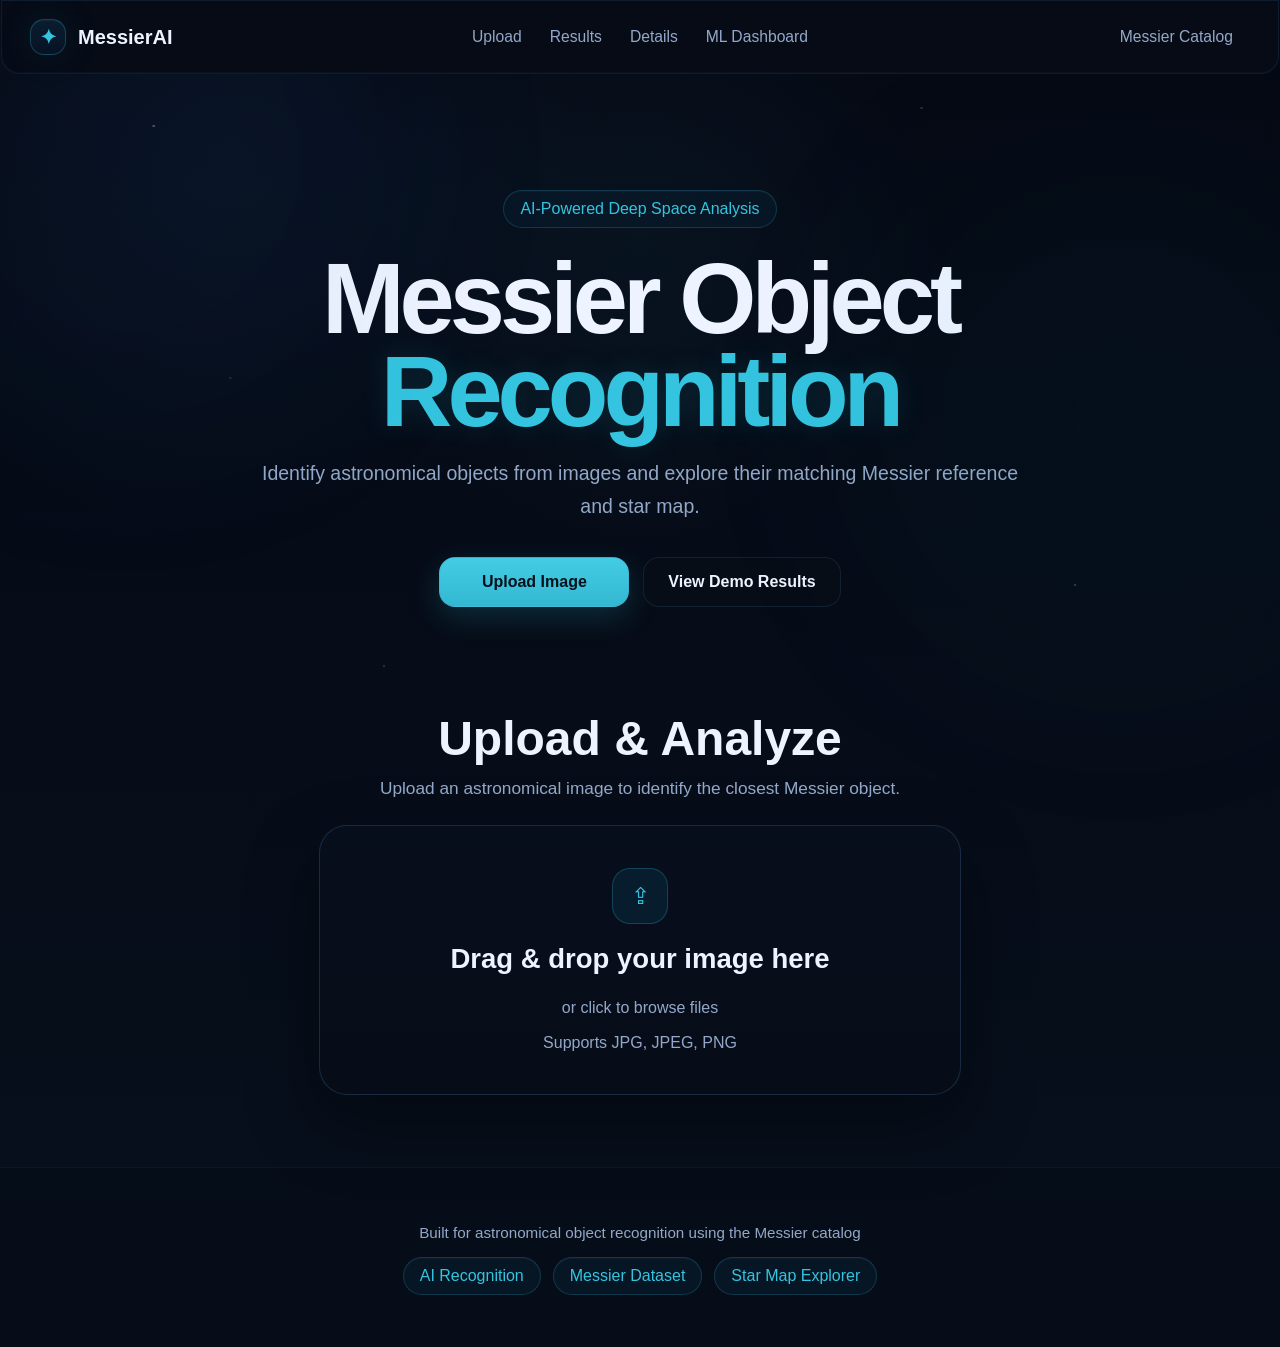
<file: web/index.html>
<!DOCTYPE html>
<html lang="en">
  <head>
    <meta charset="UTF-8" />
    <meta name="viewport" content="width=device-width, initial-scale=1.0" />
    <title>MessierAI | Object Recognition</title>
    <link rel="stylesheet" href="/web/styles.css" />
  </head>
  <body>
    <div class="page-shell">
      <div class="ambient ambient-one"></div>
      <div class="ambient ambient-two"></div>
      <div class="stars"></div>

      <header class="topbar">
        <div class="brand">
          <div class="brand-mark">✦</div>
          <span>MessierAI</span>
        </div>

        <nav class="nav-links">
          <a href="#upload">Upload</a>
          <a href="#results">Results</a>
          <a href="#details">Details</a>
          <a href="/dashboard">ML Dashboard</a>
        </nav>

        <a class="catalog-chip catalog-chip-link" href="/catalog">Messier Catalog</a>
      </header>

      <main>
        <section class="hero">
          <div class="hero-badge">AI-Powered Deep Space Analysis</div>
          <h1>
            Messier Object
            <span>Recognition</span>
          </h1>
          <p>
            Identify astronomical objects from images and explore their matching
            Messier reference and star map.
          </p>

          <div class="hero-actions">
            <label class="primary-button">
              <input id="fileInput" type="file" accept=".jpg,.jpeg,.png,.bmp" hidden />
              Upload Image
            </label>
            <button id="demoButton" class="secondary-button" type="button">
              View Demo Results
            </button>
          </div>
        </section>

        <section id="upload" class="upload-section">
          <div class="section-heading">
            <h2>Upload &amp; Analyze</h2>
            <p>Upload an astronomical image to identify the closest Messier object.</p>
          </div>

          <label id="dropzone" class="upload-card">
            <input id="dropInput" type="file" accept=".jpg,.jpeg,.png,.bmp" hidden />
            <div class="upload-icon">⇪</div>
            <h3>Drag &amp; drop your image here</h3>
            <p>or click to browse files</p>
            <span>Supports JPG, JPEG, PNG</span>
          </label>
        </section>

        <section id="loadingState" class="loading-state hidden">
          <div class="section-heading">
            <h2>Analyzing image...</h2>
            <p>Running Messier recognition and fetching the matching sky map.</p>
          </div>

          <div class="skeleton-grid">
            <div class="skeleton-card tall"></div>
            <div class="skeleton-card"></div>
            <div class="skeleton-card wide"></div>
            <div class="skeleton-card wide"></div>
          </div>
        </section>

        <section id="errorState" class="error-state hidden">
          <article class="glass-card error-card">
            <div class="card-head">
              <span class="eyebrow">Prediction Error</span>
              <h3>We couldn't analyze that image</h3>
              <p id="errorMessage">
                Please try another astronomical image and run the recognition again.
              </p>
            </div>
            <button id="retryButton" class="secondary-button" type="button">Try Again</button>
          </article>
        </section>

        <section id="results" class="results-section hidden">
          <div class="results-grid">
            <article class="glass-card image-card">
              <div class="card-head">
                <span class="eyebrow">Input Image</span>
                <h3>Your Uploaded Frame</h3>
              </div>
              <div class="image-frame">
                <img id="uploadedPreview" src="../Dataset/Galaxy/M31.jpg" alt="Uploaded object preview" />
              </div>
            </article>

            <article class="glass-card summary-card">
              <div class="card-head">
                <span class="eyebrow">Prediction Summary</span>
                <h3 id="predictedTitle">M31 (Andromeda Galaxy)</h3>
              </div>

              <div class="summary-shell">
                <div class="confidence-panel">
                  <div class="confidence-ring">
                    <div class="confidence-core">
                      <strong id="confidenceValue">100%</strong>
                      <span>Confidence</span>
                    </div>
                  </div>
                </div>

                <div class="summary-meta">
                  <div class="meta-row meta-box">
                    <span>Messier ID</span>
                    <strong id="messierId">M31</strong>
                  </div>
                  <div class="meta-row meta-box">
                    <span>Category</span>
                    <strong id="categoryValue">Galaxy</strong>
                  </div>
                  <div class="meta-row meta-box meta-status">
                    <span>Status</span>
                    <strong class="status-pill" id="confidenceLabel">Very High</strong>
                  </div>
                </div>
              </div>

              <p id="descriptionText" class="summary-description">
                A massive system of stars, gas, dust, and dark matter held together by gravity.
              </p>
            </article>
          </div>

          <article class="glass-card info-card">
            <div class="card-head">
              <span class="eyebrow">Stellar Info</span>
              <div class="stellar-header">
  <h3 id="stellarInfoTitle">M31 | Andromeda Galaxy</h3>
  <span class="gemini-badge">Powered by Gemini</span>
</div>

<p class="stellar-subtext">
  A quick reference summary for the predicted Messier object.
</p>
            </div>
            <div class="details-grid">
              <div class="detail-item">
                <span>Name</span>
                <strong id="stellarInfoName">Andromeda Galaxy</strong>
              </div>
              <div class="detail-item">
                <span>Constellation</span>
                <strong id="stellarInfoConstellation">Andromeda</strong>
              </div>
              <div class="detail-item">
                <span>Distance from Earth (Light Years)</span>
                <strong id="stellarInfoDistance">2.54 million ly</strong>
              </div>
              <div class="detail-item">
                <span>Diameter (Light Years)</span>
                <strong id="stellarInfoDiameter">220,000 ly</strong>
              </div>
              <div class="detail-item">
                <span>Year of Discovery</span>
                <strong id="stellarInfoDiscovery">964</strong>
              </div>
            </div>
          </article>
          <br>
          <div class="dual-grid">
            <article class="glass-card visual-card">
              <div class="card-head">
                <span class="eyebrow">Reference Image</span>
                <h3>Dataset Match</h3>
                <p>Dataset reference for the predicted Messier object.</p>
              </div>
              <div class="image-frame medium">
                <img id="referencePreview" src="../Dataset/Galaxy/M31.jpg" alt="Reference Messier object" />
              </div>
            </article>

            <article class="glass-card visual-card featured-card">
              <div class="card-head">
                <span class="eyebrow">Star Map</span>
                <h3>Matching Sky Map</h3>
                <p>Sky map associated with the predicted object.</p>
              </div>
              <div class="image-frame medium">
                <img id="starMapPreview" src="../Map_Dataset/Galaxy/M31.jpg" alt="Matching star map" />
              </div>
            </article>
          </div>

          <article class="glass-card matches-card">
            <div class="card-head">
              <span class="eyebrow">Top Matches</span>
              <h3>Closest Messier Candidates</h3>
            </div>

            <div id="matchesGrid" class="matches-grid"></div>
          </article>
          <br>
          <article id="details" class="glass-card details-card">
            <div class="card-head">
              <span class="eyebrow">Scientific Details</span>
              <h3>Recognition Report</h3>
            </div>

            <div class="details-grid">
              <div class="detail-item">
                <span>Object Name</span>
                <strong id="detailObjectName">M31 (Andromeda Galaxy)</strong>
              </div>
              <div class="detail-item">
                <span>Messier ID</span>
                <strong id="detailMessierId">M31</strong>
              </div>
              <div class="detail-item">
                <span>Category</span>
                <strong id="detailCategory">Galaxy</strong>
              </div>
              <div class="detail-item">
                <span>Recognition Confidence</span>
                <strong id="detailConfidence">100.0%</strong>
              </div>
              <div class="detail-item">
                <span>Reference Image Available</span>
                <strong>Yes</strong>
              </div>
              <div class="detail-item">
                <span>Star Map Available</span>
                <strong>Yes</strong>
              </div>
            </div>
          </article>

        </section>
      </main>

      <footer class="footer">
        <p>Built for astronomical object recognition using the Messier catalog</p>
        <div class="footer-tags">
          <span>AI Recognition</span>
          <span>Messier Dataset</span>
          <span>Star Map Explorer</span>
        </div>
      </footer>
    </div>

    <script src="/web/app.js"></script>
  </body>
</html>
</file>
<file: web/styles.css>
:root {
  --bg: #050a14;
  --bg-deep: #070e1c;
  --panel: rgba(8, 15, 28, 0.92);
  --panel-soft: rgba(10, 18, 34, 0.88);
  --panel-inner: rgba(12, 22, 39, 0.96);
  --border: rgba(67, 120, 173, 0.28);
  --border-soft: rgba(67, 120, 173, 0.16);
  --text: #edf3ff;
  --muted: #93a8c9;
  --accent: #34c4df;
  --accent-strong: #49d5f0;
  --accent-soft: rgba(52, 196, 223, 0.12);
  --shadow: 0 28px 70px rgba(0, 0, 0, 0.42);
  --glow: 0 0 40px rgba(52, 196, 223, 0.1);
  --radius: 28px;
  --radius-md: 22px;
  --radius-sm: 16px;
}

* {
  box-sizing: border-box;
}

html {
  scroll-behavior: smooth;
}

body {
  margin: 0;
  min-height: 100vh;
  color: var(--text);
  font-family: "Segoe UI", "Inter", "Helvetica Neue", Arial, sans-serif;
  background:
    radial-gradient(circle at 50% 18%, rgba(24, 78, 108, 0.13), transparent 24%),
    radial-gradient(circle at 18% 12%, rgba(24, 56, 104, 0.18), transparent 24%),
    linear-gradient(180deg, #050913 0%, #07101d 100%);
}

img {
  display: block;
  width: 100%;
  height: 100%;
  object-fit: cover;
}

.page-shell {
  position: relative;
  min-height: 100vh;
  overflow: hidden;
}

.ambient,
.stars {
  pointer-events: none;
  position: fixed;
}

.ambient {
  width: 36rem;
  height: 36rem;
  border-radius: 999px;
  filter: blur(110px);
  opacity: 0.16;
}

.ambient-one {
  top: -8rem;
  left: -10rem;
  background: rgba(33, 84, 143, 0.28);
}

.ambient-two {
  top: 8rem;
  right: -8rem;
  background: rgba(25, 132, 157, 0.24);
}

.stars {
  inset: 0;
  opacity: 0.35;
  background-image:
    radial-gradient(circle at 12% 14%, rgba(255, 255, 255, 0.76) 0 1px, transparent 1.5px),
    radial-gradient(circle at 72% 12%, rgba(255, 255, 255, 0.44) 0 1px, transparent 1.5px),
    radial-gradient(circle at 18% 42%, rgba(255, 255, 255, 0.3) 0 1px, transparent 1.5px),
    radial-gradient(circle at 84% 65%, rgba(255, 255, 255, 0.46) 0 1px, transparent 1.5px),
    radial-gradient(circle at 30% 74%, rgba(255, 255, 255, 0.38) 0 1px, transparent 1.5px);
}

.hero,
.upload-section,
.loading-state,
.error-state,
.results-section {
  width: min(1240px, calc(100% - 32px));
  margin: 0 auto;
}

.topbar {
  position: sticky;
  top: 0;
  z-index: 20;
  width: calc(100% - 2px);
  margin: 0 auto;
  padding: 16px 28px;
  display: flex;
  align-items: center;
  justify-content: space-between;
  gap: 18px;
  border-radius: 0 0 18px 18px;
  background: rgba(7, 12, 23, 0.95);
  border: 1px solid rgba(67, 120, 173, 0.16);
  backdrop-filter: blur(16px);
  box-shadow: inset 0 -1px 0 rgba(67, 120, 173, 0.06);
}

.brand {
  display: flex;
  align-items: center;
  gap: 12px;
  min-width: 180px;
  font-size: 1.25rem;
  font-weight: 700;
}

.brand-mark {
  width: 36px;
  height: 36px;
  display: grid;
  place-items: center;
  border-radius: 14px;
  color: var(--accent);
  border: 1px solid rgba(52, 196, 223, 0.26);
  background: linear-gradient(180deg, rgba(10, 30, 49, 0.95), rgba(8, 20, 38, 0.95));
  box-shadow: inset 0 1px 0 rgba(255, 255, 255, 0.04), var(--glow);
}

.nav-links {
  display: flex;
  align-items: center;
  gap: 28px;
  justify-content: center;
  flex: 1;
}

.nav-links a,
.catalog-chip {
  color: var(--muted);
  text-decoration: none;
  font-size: 0.98rem;
  background: transparent;
  border: 0;
}

.nav-links a:hover,
.catalog-chip:hover {
  color: var(--text);
}

.catalog-chip {
  min-width: 180px;
  padding: 10px 16px;
  border-radius: 999px;
  border: 1px solid transparent;
  text-align: right;
  cursor: pointer;
}

.catalog-chip-link {
  display: inline-flex;
  justify-content: flex-end;
  align-items: center;
}

.hero {
  padding: 116px 0 96px;
  text-align: center;
}

.hero-badge,
.eyebrow,
.status-pill,
.footer-tags span {
  display: inline-flex;
  align-items: center;
  padding: 9px 16px;
  border-radius: 999px;
  color: var(--accent);
  background: rgba(8, 25, 42, 0.76);
  border: 1px solid rgba(52, 196, 223, 0.2);
  box-shadow: inset 0 1px 0 rgba(255, 255, 255, 0.03);
}

.hero h1 {
  margin: 24px auto 18px;
  max-width: 820px;
  font-size: clamp(3.7rem, 8vw, 6.2rem);
  line-height: 0.94;
  letter-spacing: -0.05em;
}

.hero h1 span {
  display: block;
  color: var(--accent);
  text-shadow: 0 0 28px rgba(52, 196, 223, 0.15);
}

.hero p {
  max-width: 760px;
  margin: 0 auto;
  color: var(--muted);
  font-size: 1.22rem;
  line-height: 1.7;
}

.hero-actions {
  margin-top: 34px;
  display: flex;
  justify-content: center;
  gap: 14px;
  flex-wrap: wrap;
}

.primary-button,
.secondary-button {
  min-width: 190px;
  padding: 15px 24px;
  border-radius: 16px;
  border: 1px solid rgba(67, 120, 173, 0.18);
  font: inherit;
  font-weight: 700;
  cursor: pointer;
  transition: transform 180ms ease, box-shadow 180ms ease, border-color 180ms ease, background 180ms ease;
}

.primary-button {
  background: linear-gradient(180deg, #43cce5 0%, #34b8d2 100%);
  color: #06111b;
  box-shadow: 0 10px 30px rgba(52, 196, 223, 0.18);
}

.secondary-button {
  color: var(--text);
  background: rgba(8, 14, 24, 0.9);
}

.primary-button:hover,
.secondary-button:hover,
.upload-card:hover,
.glass-card:hover,
.match-item:hover {
  transform: translateY(-2px);
}

.section-heading {
  margin-bottom: 26px;
  text-align: center;
}

.section-heading h2 {
  margin: 0 0 12px;
  font-size: clamp(2rem, 4vw, 3rem);
}

.section-heading p {
  margin: 0;
  color: var(--muted);
  font-size: 1.08rem;
}

.upload-section {
  padding: 8px 0 72px;
}

.upload-card,
.glass-card,
.skeleton-card {
  border-radius: var(--radius);
  border: 1px solid var(--border);
  background: linear-gradient(180deg, rgba(8, 15, 28, 0.94), rgba(7, 13, 24, 0.98));
  box-shadow: var(--shadow);
}

.upload-card {
  width: min(642px, 100%);
  min-height: 270px;
  margin: 0 auto;
  padding: 42px 24px;
  display: grid;
  place-items: center;
  text-align: center;
  cursor: pointer;
  transition: transform 180ms ease, border-color 180ms ease, box-shadow 180ms ease;
}

.upload-card.dragover {
  border-color: rgba(52, 196, 223, 0.4);
  box-shadow: var(--shadow), var(--glow);
}

.upload-icon {
  width: 56px;
  height: 56px;
  display: grid;
  place-items: center;
  border-radius: 18px;
  background: rgba(8, 31, 48, 0.95);
  border: 1px solid rgba(52, 196, 223, 0.24);
  color: var(--accent);
  font-size: 1.45rem;
}

.upload-card h3 {
  margin: 18px 0 8px;
  font-size: 1.72rem;
}

.upload-card p,
.upload-card span {
  color: var(--muted);
}

.loading-state {
  padding: 10px 0 32px;
}

.error-state {
  padding: 12px 0 34px;
}

.hidden {
  display: none;
}

.skeleton-grid,
.results-grid,
.dual-grid,
.matches-grid,
.details-grid {
  display: grid;
  gap: 20px;
}

.skeleton-grid,
.results-grid,
.dual-grid {
  grid-template-columns: repeat(2, minmax(0, 1fr));
}

.skeleton-card {
  height: 220px;
  background:
    linear-gradient(110deg, rgba(8, 15, 28, 0.95) 25%, rgba(20, 44, 67, 0.72) 50%, rgba(8, 15, 28, 0.95) 75%);
  background-size: 250% 100%;
  animation: shimmer 1.8s linear infinite;
}

.skeleton-card.tall {
  height: 350px;
}

.skeleton-card.wide {
  grid-column: span 2;
}

@keyframes shimmer {
  from {
    background-position: 200% 0;
  }
  to {
    background-position: -200% 0;
  }
}

.results-section {
  padding: 24px 0 86px;
}

.results-grid,
.dual-grid {
  margin-bottom: 20px;
}

.glass-card {
  padding: 24px;
  transition: transform 180ms ease, border-color 180ms ease, box-shadow 180ms ease;
}

.error-card {
  max-width: 760px;
  margin: 0 auto;
  text-align: center;
}

.glass-card:hover {
  border-color: rgba(87, 145, 204, 0.34);
}

.card-head {
  margin-bottom: 18px;
}

.card-head h3 {
  margin: 14px 0 6px;
  font-size: 1.15rem;
}

.card-head p {
  margin: 0;
  color: var(--muted);
  font-size: 0.98rem;
}

.image-card .card-head h3,
.summary-card .card-head h3,
.visual-card .card-head h3,
.matches-card .card-head h3,
.details-card .card-head h3 {
  font-size: clamp(1.9rem, 3vw, 2.3rem);
  line-height: 1.15;
}

.image-frame {
  overflow: hidden;
  border-radius: 22px;
  border: 1px solid rgba(67, 120, 173, 0.2);
  background: #030812;
  aspect-ratio: 16 / 12;
}

.image-frame.medium {
  aspect-ratio: 16 / 10;
}

.featured-card {
  position: relative;
}

.featured-card::after {
  content: "";
  position: absolute;
  inset: 0;
  border-radius: inherit;
  border: 1px solid rgba(52, 196, 223, 0.18);
  pointer-events: none;
  box-shadow: inset 0 0 0 1px rgba(52, 196, 223, 0.03);
}

.summary-shell {
  display: grid;
  grid-template-columns: 148px 1fr;
  gap: 22px;
  align-items: center;
}

.confidence-panel {
  display: flex;
  align-items: center;
  justify-content: center;
}

.confidence-ring {
  width: 144px;
  height: 144px;
  padding: 8px;
  border-radius: 50%;
  background:
    radial-gradient(circle at center, rgba(7, 14, 24, 0.98) 61%, transparent 62%),
    conic-gradient(from 0deg, var(--accent-strong), #1d5f71, #36bed8, #1d5f71, var(--accent-strong));
  box-shadow: inset 0 0 18px rgba(52, 196, 223, 0.16), 0 0 26px rgba(52, 196, 223, 0.08);
}

.confidence-core {
  width: 100%;
  height: 100%;
  display: grid;
  place-items: center;
  border-radius: 50%;
  background: #09111d;
  text-align: center;
}

.confidence-core strong {
  display: block;
  font-size: 1.72rem;
}

.confidence-core span {
  color: var(--muted);
  font-size: 0.96rem;
}

.summary-meta {
  display: grid;
  gap: 14px;
}

.meta-row,
.detail-item {
  display: flex;
  align-items: center;
  justify-content: space-between;
  gap: 18px;
}

.meta-box,
.detail-item {
  padding: 18px 20px;
  border-radius: 18px;
  background: rgba(10, 19, 34, 0.9);
  border: 1px solid rgba(67, 120, 173, 0.18);
}

.meta-row span,
.detail-item span,
.summary-description,
.match-item p {
  color: var(--muted);
}

.meta-row strong,
.detail-item strong {
  font-size: 1.02rem;
}

.meta-status {
  justify-content: space-between;
}

.status-pill {
  padding: 10px 16px;
  font-weight: 700;
}

.summary-description {
  margin: 22px 0 0;
  max-width: 92%;
  font-size: 1.04rem;
  line-height: 1.72;
}

.matches-grid {
  grid-template-columns: repeat(3, minmax(0, 1fr));
}

.match-item {
  padding: 18px;
  border-radius: 22px;
  border: 1px solid rgba(67, 120, 173, 0.16);
  background: rgba(10, 19, 34, 0.84);
  transition: transform 180ms ease, border-color 180ms ease, box-shadow 180ms ease;
}

.match-item.primary {
  border-color: rgba(52, 196, 223, 0.26);
  box-shadow: inset 0 0 0 1px rgba(52, 196, 223, 0.05), var(--glow);
}

.match-rank {
  color: var(--accent);
  font-size: 0.92rem;
  font-weight: 700;
}

.match-item h4 {
  margin: 10px 0 6px;
  font-size: 1.1rem;
}

.match-footer {
  margin-top: 12px;
  display: flex;
  align-items: center;
  justify-content: space-between;
  gap: 10px;
}

.match-link {
  color: var(--accent);
  font-size: 0.94rem;
}

.match-thumb {
  margin-top: 14px;
  aspect-ratio: 16 / 10;
  overflow: hidden;
  border-radius: 16px;
  border: 1px solid rgba(67, 120, 173, 0.2);
}

.details-grid {
  display: grid;
  grid-template-columns: repeat(2, minmax(0, 1fr));
  gap: 18px;
  align-items: stretch; /* 🔥 IMPORTANT */
}

.object-info-card {
  grid-column: span 2;
}

.object-info-loading {
  margin: 0 0 18px;
}

.object-info-fact {
  margin-top: 20px;
}

.footer {
  width: 100%;
  margin: 0;
  padding: 56px 20px 52px;
  text-align: center;
  border-top: 1px solid rgba(67, 120, 173, 0.08);
  background: rgba(6, 11, 20, 0.42);
}

.footer p {
  margin: 0 0 16px;
  color: var(--muted);
  font-size: 0.95rem;
}

.footer-tags {
  display: flex;
  justify-content: center;
  gap: 12px;
  flex-wrap: wrap;
}

.catalog-hero {
  width: min(1240px, calc(100% - 32px));
  margin: 0 auto;
  padding: 100px 0 44px;
  text-align: center;
}

.catalog-hero h1 {
  margin: 20px 0 14px;
  font-size: clamp(3.1rem, 6vw, 5rem);
  line-height: 0.95;
  letter-spacing: -0.05em;
}

.catalog-hero h1 span {
  color: var(--accent);
}

.catalog-hero p {
  max-width: 720px;
  margin: 0 auto;
  color: var(--muted);
  font-size: 1.1rem;
  line-height: 1.7;
}

.catalog-browser {
  width: min(1240px, calc(100% - 32px));
  margin: 0 auto;
  padding: 0 0 84px;
}

.dashboard-hero {
  width: min(1240px, calc(100% - 32px));
  margin: 0 auto;
  padding: 100px 0 40px;
  text-align: center;
}

.dashboard-hero h1 {
  margin: 20px 0 14px;
  font-size: clamp(3.2rem, 6vw, 5.2rem);
  line-height: 0.94;
  letter-spacing: -0.05em;
}

.dashboard-hero h1 span {
  color: var(--accent);
}

.dashboard-hero p {
  max-width: 760px;
  margin: 0 auto;
  color: var(--muted);
  font-size: 1.08rem;
  line-height: 1.75;
}

.dashboard-kpis,
.dashboard-grid {
  width: min(1240px, calc(100% - 32px));
  margin: 0 auto;
}

.dashboard-kpis {
  display: grid;
  grid-template-columns: repeat(4, minmax(0, 1fr));
  gap: 18px;
  margin-bottom: 18px;
}

.metrics-kpis {
  margin-bottom: 20px;
}

.kpi-card h3 {
  margin: 16px 0 10px;
  font-size: 2rem;
  line-height: 1.1;
}

.kpi-card p {
  margin: 0;
  color: var(--muted);
  line-height: 1.65;
}

.dashboard-grid {
  display: grid;
  grid-template-columns: repeat(2, minmax(0, 1fr));
  gap: 20px;
  padding-bottom: 84px;
}

.dashboard-card {
  height: 100%;
}

.wide-card {
  grid-column: span 2;
}

.pipeline-grid {
  display: grid;
  grid-template-columns: repeat(5, minmax(0, 1fr));
  gap: 14px;
}

.pipeline-step {
  padding: 18px;
  border-radius: 20px;
  border: 1px solid rgba(67, 120, 173, 0.16);
  background: rgba(10, 19, 34, 0.84);
}

.pipeline-index {
  display: inline-flex;
  margin-bottom: 12px;
  color: var(--accent);
  font-size: 0.92rem;
  font-weight: 700;
}

.pipeline-step p {
  margin: 0;
  color: var(--text);
  line-height: 1.7;
}

.bar-chart {
  display: grid;
  gap: 14px;
}

.compact-chart .chart-fill {
  background: linear-gradient(90deg, rgba(52, 196, 223, 0.62), rgba(73, 213, 240, 0.95));
}

.chart-row {
  display: grid;
  gap: 8px;
}

.chart-labels {
  display: flex;
  align-items: center;
  justify-content: space-between;
  gap: 12px;
  color: var(--muted);
}

.chart-labels strong {
  color: var(--text);
}

.chart-track {
  height: 11px;
  overflow: hidden;
  border-radius: 999px;
  background: rgba(10, 19, 34, 0.86);
  border: 1px solid rgba(67, 120, 173, 0.14);
}

.chart-fill {
  height: 100%;
  border-radius: inherit;
  background: linear-gradient(90deg, rgba(52, 196, 223, 0.5), rgba(73, 213, 240, 0.88));
}

.threshold-grid {
  display: grid;
  grid-template-columns: repeat(2, minmax(0, 1fr));
  gap: 14px;
}

.threshold-card {
  padding: 18px;
  border-radius: 20px;
  border: 1px solid rgba(67, 120, 173, 0.16);
  background: rgba(10, 19, 34, 0.84);
}

.threshold-card strong {
  display: block;
  margin-top: 14px;
  font-size: 1.2rem;
}

.stellar-action {
  margin-top: 18px;
}

.stellar-popup {
  position: fixed;
  right: 32px;
  bottom: 32px;
  width: 320px;
  max-width: calc(100vw - 48px);
  border-radius: 24px;
  box-shadow: 0 28px 90px rgba(0, 0, 0, 0.35);
  backdrop-filter: blur(14px);
  background: rgba(8, 15, 28, 0.92);
  border: 1px solid rgba(73, 132, 185, 0.18);
  transition: transform 0.28s ease, opacity 0.28s ease;
  z-index: 30;
  overflow: hidden;
}

.stellar-popup.collapsed {
  max-height: 60px;
}

.stellar-popup.expanded {
  max-height: 520px;
}

.stellar-popup-toggle {
  width: 100%;
  border: none;
  background: rgba(16, 51, 84, 0.96);
  color: #d8f6ff;
  padding: 16px 18px;
  font-size: 0.98rem;
  font-weight: 700;
  border-radius: 0;
  cursor: pointer;
}

.stellar-popup-content {
  max-height: 0;
  overflow: hidden;
  opacity: 0;
  transition: max-height 0.28s ease, opacity 0.28s ease;
}

.stellar-popup.expanded .stellar-popup-content {
  max-height: 460px;
  opacity: 1;
}

.stellar-popup-header {
  display: flex;
  align-items: center;
  justify-content: space-between;
  padding: 18px 18px 0;
  gap: 12px;
}

.stellar-popup-header .eyebrow {
  display: block;
  margin-bottom: 8px;
}

.stellar-info-list {
  display: grid;
  gap: 12px;
  padding: 0 18px 18px;
}

.stellar-info-row {
  display: grid;
  gap: 6px;
  padding: 14px 16px;
  border-radius: 16px;
  background: rgba(7, 18, 34, 0.82);
  border: 1px solid rgba(80, 160, 220, 0.14);
}

.stellar-info-row span {
  color: var(--muted);
  font-size: 0.86rem;
}

.stellar-info-row strong {
  color: var(--text);
}

.stellar-popup-loading,
.stellar-popup-error {
  padding: 0 18px 16px;
  color: var(--muted);
  font-size: 0.95rem;
}

.stellar-popup-error {
  color: #ff8b94;
}

.icon-button {
  border: none;
  background: transparent;
  color: var(--text);
  font-size: 1.45rem;
  line-height: 1;
  cursor: pointer;
}

.quality-grid {
  display: grid;
  grid-template-columns: repeat(2, minmax(0, 1fr));
  gap: 14px;
}

.insight-list {
  margin: 0;
  padding-left: 20px;
  color: var(--muted);
  line-height: 1.85;
}

.model-grid {
  display: grid;
  grid-template-columns: repeat(3, minmax(0, 1fr));
  gap: 16px;
}

.model-card {
  padding: 18px;
  border-radius: 20px;
  border: 1px solid rgba(67, 120, 173, 0.16);
  background: rgba(10, 19, 34, 0.84);
}

.model-card h4 {
  margin: 14px 0 8px;
  font-size: 1.08rem;
}

.model-card p {
  margin: 0;
  color: var(--muted);
  line-height: 1.7;
}

.metric-model-card h4 {
  margin-bottom: 14px;
}

.model-metric-list {
  display: grid;
  gap: 12px;
}

.catalog-controls {
  margin-bottom: 20px;
  display: grid;
  grid-template-columns: 1.4fr 1fr auto;
  gap: 16px;
  align-items: end;
}

.catalog-control-block {
  display: grid;
  gap: 10px;
}

.catalog-control-block label {
  color: var(--muted);
  font-size: 0.92rem;
}

.catalog-control-block input,
.catalog-control-block select {
  width: 100%;
  padding: 14px 16px;
  border-radius: 14px;
  border: 1px solid rgba(67, 120, 173, 0.18);
  background: rgba(10, 19, 34, 0.9);
  color: var(--text);
  font: inherit;
}

.catalog-stats {
  display: grid;
  gap: 10px;
  justify-items: end;
}

.catalog-stats strong {
  font-size: 1.1rem;
}

.catalog-layout {
  display: grid;
  grid-template-columns: 1.15fr 0.85fr;
  gap: 20px;
  align-items: start;
}

.catalog-grid {
  max-height: 820px;
  display: grid;
  grid-template-columns: repeat(3, minmax(0, 1fr));
  gap: 14px;
  overflow-y: auto;
  padding-right: 8px;
  align-content: start;
  scrollbar-width: thin;
  scrollbar-color: rgba(52, 196, 223, 0.45) rgba(10, 19, 34, 0.35);
}

.catalog-grid::-webkit-scrollbar {
  width: 8px;
}

.catalog-grid::-webkit-scrollbar-track {
  border-radius: 999px;
  background: rgba(10, 19, 34, 0.35);
}

.catalog-grid::-webkit-scrollbar-thumb {
  border-radius: 999px;
  background: rgba(52, 196, 223, 0.45);
}

.catalog-grid::-webkit-scrollbar-thumb:hover {
  background: rgba(52, 196, 223, 0.6);
}

.catalog-card {
  padding: 0;
  overflow: hidden;
  border-radius: 20px;
  border: 1px solid rgba(67, 120, 173, 0.16);
  background: rgba(10, 19, 34, 0.84);
  color: var(--text);
  text-align: left;
  cursor: pointer;
  transition: transform 180ms ease, border-color 180ms ease, box-shadow 180ms ease;
}

.catalog-card:hover,
.catalog-card.active {
  transform: translateY(-2px);
  border-color: rgba(52, 196, 223, 0.28);
  box-shadow: var(--glow);
}

.catalog-thumb {
  aspect-ratio: 4 / 3;
  border-bottom: 1px solid rgba(67, 120, 173, 0.16);
  background: #030812;
}

.catalog-card-body {
  padding: 14px;
}

.catalog-card-id {
  color: var(--accent);
  font-size: 0.86rem;
  font-weight: 700;
}

.catalog-card-body h4 {
  margin: 8px 0 6px;
  font-size: 1rem;
  line-height: 1.35;
}

.catalog-card-body p {
  margin: 0;
  color: var(--muted);
  font-size: 0.94rem;
}

.catalog-detail {
  position: sticky;
  top: 84px;
}

.catalog-detail-meta {
  display: grid;
  gap: 14px;
  margin-bottom: 18px;
}

.catalog-detail-visuals {
  display: grid;
  gap: 16px;
}

.catalog-visual-block {
  display: grid;
  gap: 10px;
}

@media (max-width: 980px) {
  .results-grid,
  .dual-grid,
  .matches-grid,
  .details-grid,
  .skeleton-grid,
  .catalog-layout,
  .catalog-controls,
  .catalog-grid,
  .dashboard-kpis,
  .dashboard-grid,
  .quality-grid,
  .threshold-grid,
  .model-grid {
    grid-template-columns: 1fr;
  }

  .skeleton-card.wide {
    grid-column: span 1;
  }

  .summary-shell {
    grid-template-columns: 1fr;
  }

  .confidence-panel {
    justify-content: flex-start;
  }

  .catalog-detail {
    position: static;
  }

  .catalog-stats {
    justify-items: start;
  }

  .catalog-grid {
    max-height: none;
    overflow: visible;
    padding-right: 0;
  }

  .wide-card {
    grid-column: span 1;
  }

  .pipeline-grid {
    grid-template-columns: 1fr;
  }
}

@media (max-width: 760px) {
  .topbar {
    flex-wrap: wrap;
    justify-content: center;
    width: calc(100% - 12px);
    margin-top: 6px;
    border-radius: 18px;
    padding: 14px 18px;
  }

  .nav-links {
    gap: 18px;
    flex-wrap: wrap;
    justify-content: center;
  }

  .brand,
  .catalog-chip {
    min-width: auto;
  }

  .catalog-chip {
    text-align: center;
  }

  .hero {
    padding-top: 96px;
  }

  .glass-card,
  .upload-card {
    padding: 20px;
  }

  .image-card .card-head h3,
  .summary-card .card-head h3,
  .visual-card .card-head h3,
  .matches-card .card-head h3,
  .details-card .card-head h3 {
    font-size: 1.7rem;
  }

  .summary-description {
    max-width: 100%;
  }
}
.info-card {
  padding: 28px 28px 32px; /* more breathing room */
}

.details-grid {
  margin-top: 18px;
  gap: 18px; /* increase spacing between rows */
}

.detail-item {
  padding: 20px 22px; /* slightly bigger boxes */
}
.info-card .card-head {
  margin-bottom: 24px;
}

.info-card .card-head h3 {
  font-size: 1.6rem;
  letter-spacing: 0.02em;
}
.stellar-header {
  display: flex;
  align-items: center;
  justify-content: space-between;
  gap: 12px;
  flex-wrap: wrap;
}

.gemini-badge {
  font-size: 0.78rem;
  padding: 6px 12px;
  border-radius: 999px;
  color: var(--accent);
  border: 1px solid rgba(52, 196, 223, 0.25);
  background: rgba(52, 196, 223, 0.08);
  letter-spacing: 0.05em;
  box-shadow: 0 0 10px rgba(52, 196, 223, 0.12);
}

.stellar-subtext {
  margin-top: 6px;
}
.info-card {
  padding: 28px 28px 34px;
}

.details-grid {
  margin-top: 20px;
  gap: 18px;
}

.detail-item {
  padding: 20px 22px;
}
</file>
